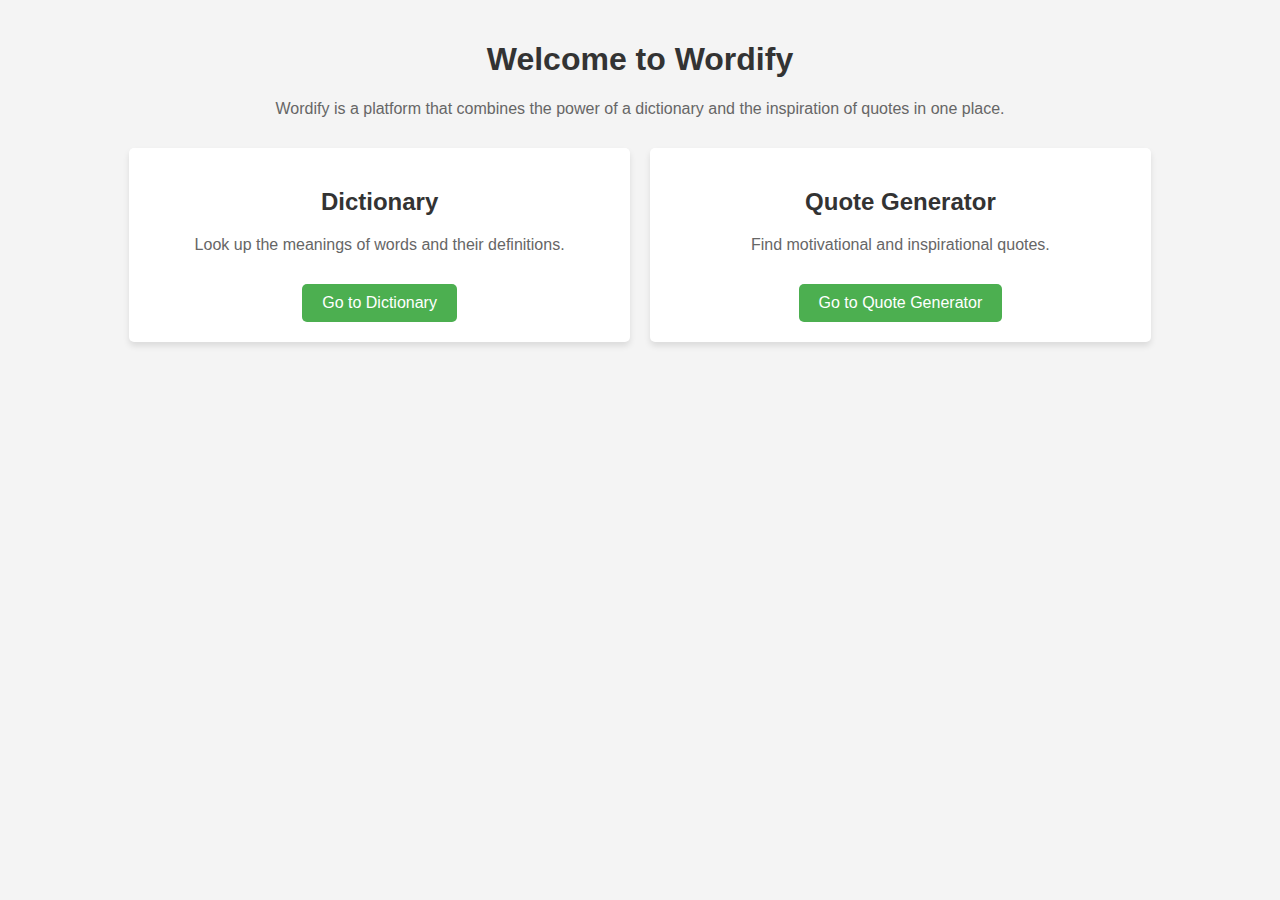
<file: index.html>
<!DOCTYPE html>
<html lang="en">

<head>
    <meta charset="UTF-8">
    <title>Wordify - Your Dictionary & Quote Source</title>
    <style>
        body {
            font-family: Arial, sans-serif;
            margin: 0;
            padding: 0;
            background-color: #f4f4f4;
        }

        .container {
            width: 80%;
            margin: 0 auto;
            text-align: center;
            padding: 20px;
        }

        h1 {
            color: #333;
        }

        .description {
            color: #666;
            margin-bottom: 30px;
        }

        .options {
            display: flex;
            justify-content: center;
            gap: 20px;
        }

        .options div {
            background: #fff;
            border-radius: 5px;
            box-shadow: 0 4px 6px rgba(0, 0, 0, 0.1);
            padding: 20px;
            text-align: center;
            width: 45%;
        }

        .options h2 {
            color: #333;
        }

        .options p {
            color: #666;
            margin-bottom: 15px;
        }

        .options a {
            display: inline-block;
            padding: 10px 20px;
            margin-top: 15px;
            background: #4CAF50;
            color: white;
            text-decoration: none;
            border-radius: 5px;
            transition: background 0.3s;
        }

        .options a:hover {
            background: #45a049;
        }
    </style>
</head>

<body>
    <div class="container">
        <h1>Welcome to Wordify</h1>
        <p class="description">
            Wordify is a platform that combines the power of a dictionary and the inspiration of quotes in one place.
        </p>
        <div class="options">
            <div class="dictionary">
                <h2>Dictionary</h2>
                <p>Look up the meanings of words and their definitions.</p>
                <a href="Dictionary/index.html">Go to Dictionary</a>
            </div>
            <div class="quote-generator">
                <h2>Quote Generator</h2>
                <p>Find motivational and inspirational quotes.</p>
                <a href="Quote_generator/index.html">Go to Quote Generator</a>
            </div>
        </div>
    </div>
</body>
</html>
</file>
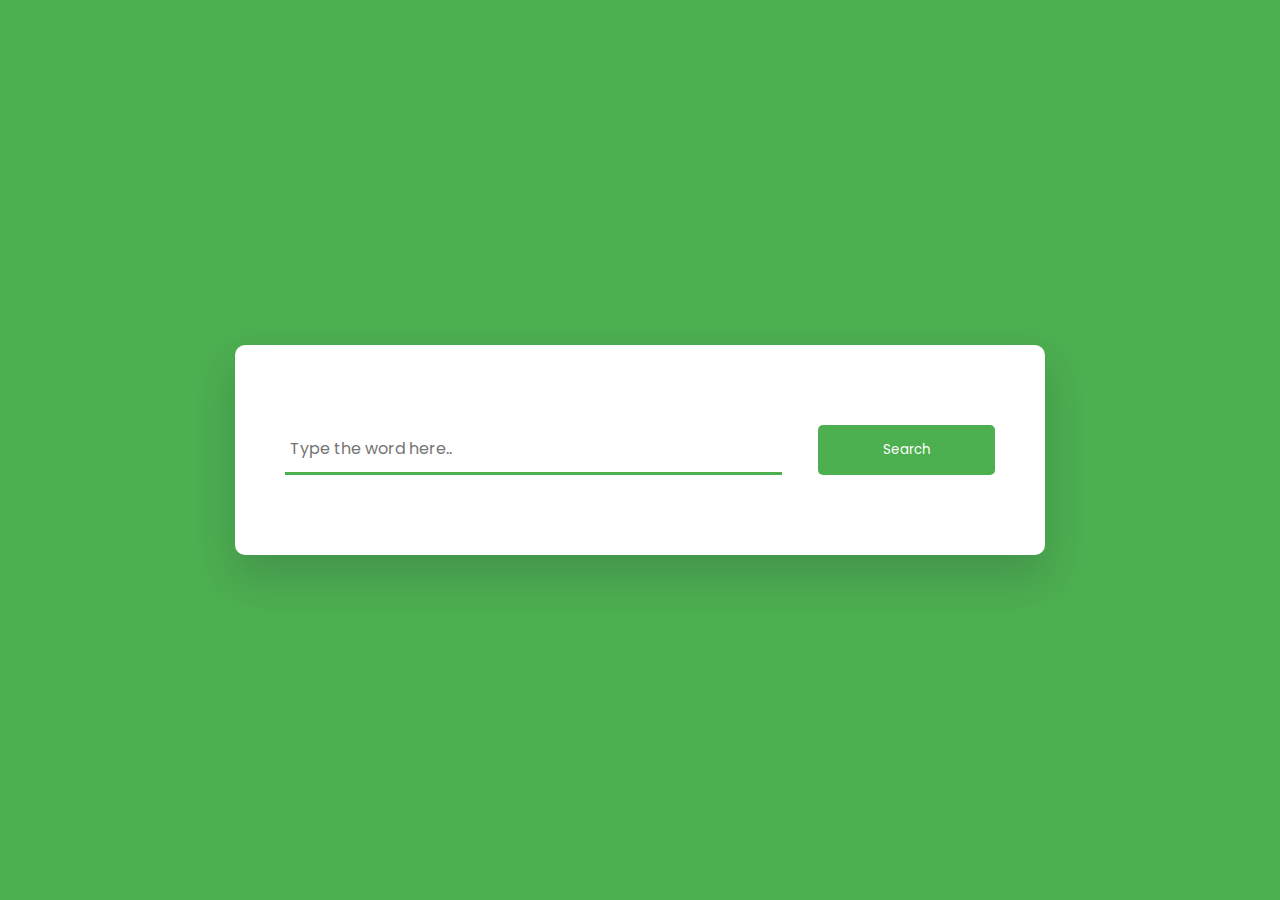
<file: Dictionary/index.html>
<!DOCTYPE html>
<html lang="en">
    <head>
        <meta name="viewport" content="width=device-width, initial-scale=1.0" />
        <!-- Font Awesome -->
        <link
            rel="stylesheet"
            href="https://cdnjs.cloudflare.com/ajax/libs/font-awesome/5.15.4/css/all.min.css"
        />
        <!-- Google Fonts -->
        <link
            href="https://fonts.googleapis.com/css2?family=Poppins&display=swap"
            rel="stylesheet"
        />
        <!-- Stylesheet -->
        <link rel="stylesheet" href="style.css" />
        <title>Dictionary</title>
    </head>
    <body>
        <audio id="sound"></audio>
        <div class="container">
            <div class="search-box">
                <input
                    type="text"
                    placeholder="Type the word here.."
                    id="inp-word"
                />
                <button id="search-btn">Search</button>
            </div>
            <div class="result" id="result"></div>
        </div>
        <!-- Script -->
        <script src="script.js"></script>
    </body>
</html>
</file>
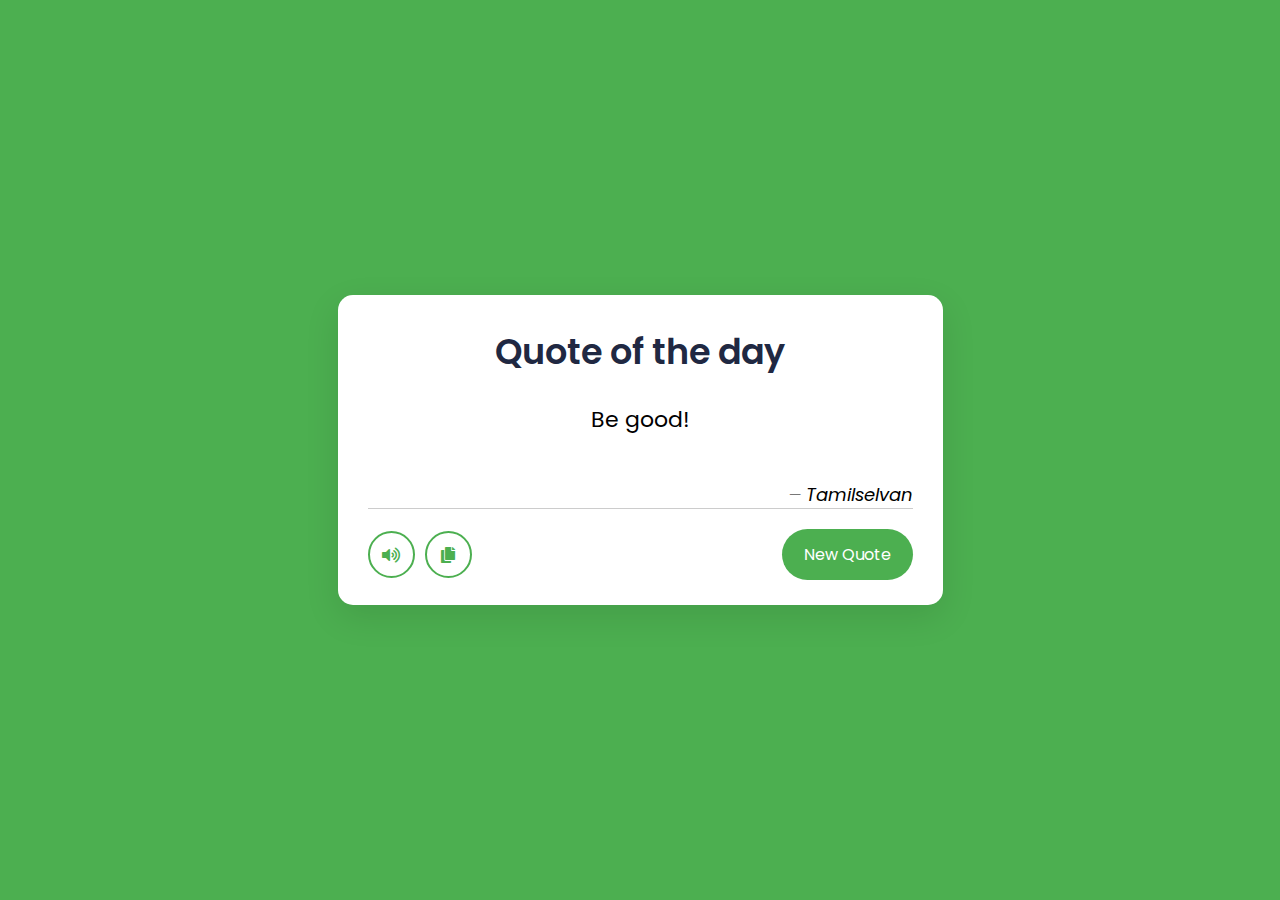
<file: Quote_generator/index.html>
<!DOCTYPE html>
<html lang="en">
<head>
    <meta charset="UTF-8">
    <meta name="viewport" content="width=device-width, initial-scale=1.0">
    <title>Quote generator</title>
    <link rel="stylesheet" href="style.css">
    <!-- font awesome cdn link for icons -->
    <link rel="stylesheet" href="https://cdnjs.cloudflare.com/ajax/libs/font-awesome/5.15.3/css/all.min.css">
</head>
<body>
    
    <div class="wrapper">
        <header>
            Quote of the day
        </header>
        <br>
        <div class="quote-area">
            <!-- <i class="fas fa-quote-left"></i> -->
            <p class="quote">Be good!</p>
            <!-- <i class="fas fa-quote-right"></i> -->
        </div>
        <br>
        <div class="author">
            <span>_</span>
            <span class="name">Tamilselvan</span>
        </div>
        <div class="buttons">
            <div class="features">
                <ul>
                    <li class="speech"><i class="fas fa-volume-up"></i></li>
                    <li class="copy"><i class="fas fa-copy"></i></li>
                </ul>
                <button class="quoteBtn">New Quote</button>
            </div>
        </div>
        
    </div>
    <script src="script.js"></script>
</body>
</html>
</file>
<file: Dictionary/style.css>
* {
    padding: 0;
    margin: 0;
    box-sizing: border-box;
}
*:not(i) {
    font-family: "Poppins", sans-serif;
}
body {
    background-color: #4CAF50;
}
.container {
    background-color: #ffffff;
    width: 90vmin;
    position: absolute;
    transform: translate(-50%, -50%);
    top: 50%;
    left: 50%;
    padding: 80px 50px;
    border-radius: 10px;
    box-shadow: 0 20px 40px rgba(38, 33, 61, 0.2);
}
.search-box {
    width: 100%;
    display: flex;
    justify-content: space-between;
}
.search-box input {
    padding: 5px;
    width: 70%;
    border: none;
    outline: none;
    border-bottom: 3px solid #4CAF50;
    font-size: 16px;
}
.search-box button {
    padding: 15px 0;
    width: 25%;
    background-color: #4CAF50;
    border: none;
    outline: none;
    color: #ffffff;
    border-radius: 5px;
}
.result {
    position: relative;
}
.result h3 {
    font-size: 30px;
    color: #1f194c;
}
.result .word {
    display: flex;
    justify-content: space-between;
    margin-top: 80px;
}
.result button {
    background-color: transparent;
    color: #4CAF50;
    border: none;
    outline: none;
    font-size: 18px;
}
.result .details {
    display: flex;
    gap: 10px;
    color: #b3b6d4;
    margin: 5px 0 20px 0;
    font-size: 14px;
}
.word-meaning {
    color: #575a7b;
}
.word-example {
    color: #5d5f79;
    font-style: italic;
    border-left: 5px solid #4CAF50;
    padding-left: 20px;
    margin-top: 30px;
}
.error {
    margin-top: 80px;
    text-align: center;
}

button:hover{
    cursor: pointer;
}
</file>
<file: Quote_generator/style.css>
/* Import Google Font - Poppins */
@import url('https://fonts.googleapis.com/css2?family=Poppins:wght@400;500;600;700&display=swap');
*{
  margin: 0;
  padding: 0;
  box-sizing: border-box;
  font-family: 'Poppins', sans-serif;
}
body{
  display: flex;
  align-items: center;
  justify-content: center;
  min-height: 100vh;
  background: #4CAF50;
}
.wrapper{
  width: 605px;
  background: #fff;
  border-radius: 15px;
  padding: 30px 30px 25px;
  box-shadow: 0 12px 35px rgba(0,0,0,0.1);
}
header, .content :where(i, p, span){
  color: #202842;
}
.wrapper header{
  font-size: 35px;
  font-weight: 600;
  text-align: center;
}
.wrapper .content{
  margin: 35px 0;
}
.content .quote-area{
  display: flex;
  flex-direction: column; 
  
}
.content .quote-area i{
  font-size: 15px;
  margin: 0;
  
}
.quote-area i:first-child{
  margin: 3px 10px 0 0;
}
.quote-area i:last-child{
  display: flex;
  margin: 0 0 3px 10px;
  align-items: flex-end;
}
.quote-area .quote{
  font-size: 22px;
  text-align: center;
  white-space: normal;
  word-wrap: break-word;
  overflow: hidden;
  text-overflow: ellipsis;
  display: -webkit-box;
  -webkit-line-clamp: unset; /*Adjust the number of lines to fit your container*/
  -webkit-box-orient: vertical;
  /* white-space: normal; */
}
.wrapper .author{
  display: flex;
  justify-content:right;
  font-size: 18px;
  margin-top: 20px;
  font-style: italic;
}
.author span:first-child{
  margin: -7px 5px 0 0;
  font-family: monospace;
}
.wrapper .buttons{
  border-top: 1px solid #ccc;
}
.buttons .features{
  display: flex;
  margin-top: 20px;
  align-items: center;
  justify-content: space-between;
}
.features ul{
  display: flex;
}
.features ul li{
  margin: 0 5px;
  height: 47px;
  width: 47px;
  display: flex;
  cursor: pointer;
  color: #4CAF50;
  list-style: none;
  border-radius: 50%;
  align-items: center;
  justify-content: center;
  border: 2px solid #4CAF50;
  transition: all 0.3s ease;
}
.features ul li:first-child{
  margin-left: 0;
}
ul li:is(:hover, .active){
  color: #fff;
  background: #4CAF50;
}
ul .speech.active{
  pointer-events: none;
}
.buttons button{
  border: none;
  color: #fff;
  outline: none;
  font-size: 16px;
  cursor: pointer;
  padding: 13px 22px;
  border-radius: 30px;
  background: #4CAF50;
}
.buttons button.loading{
  opacity: 0.7;
  pointer-events: none;
}
</file>
